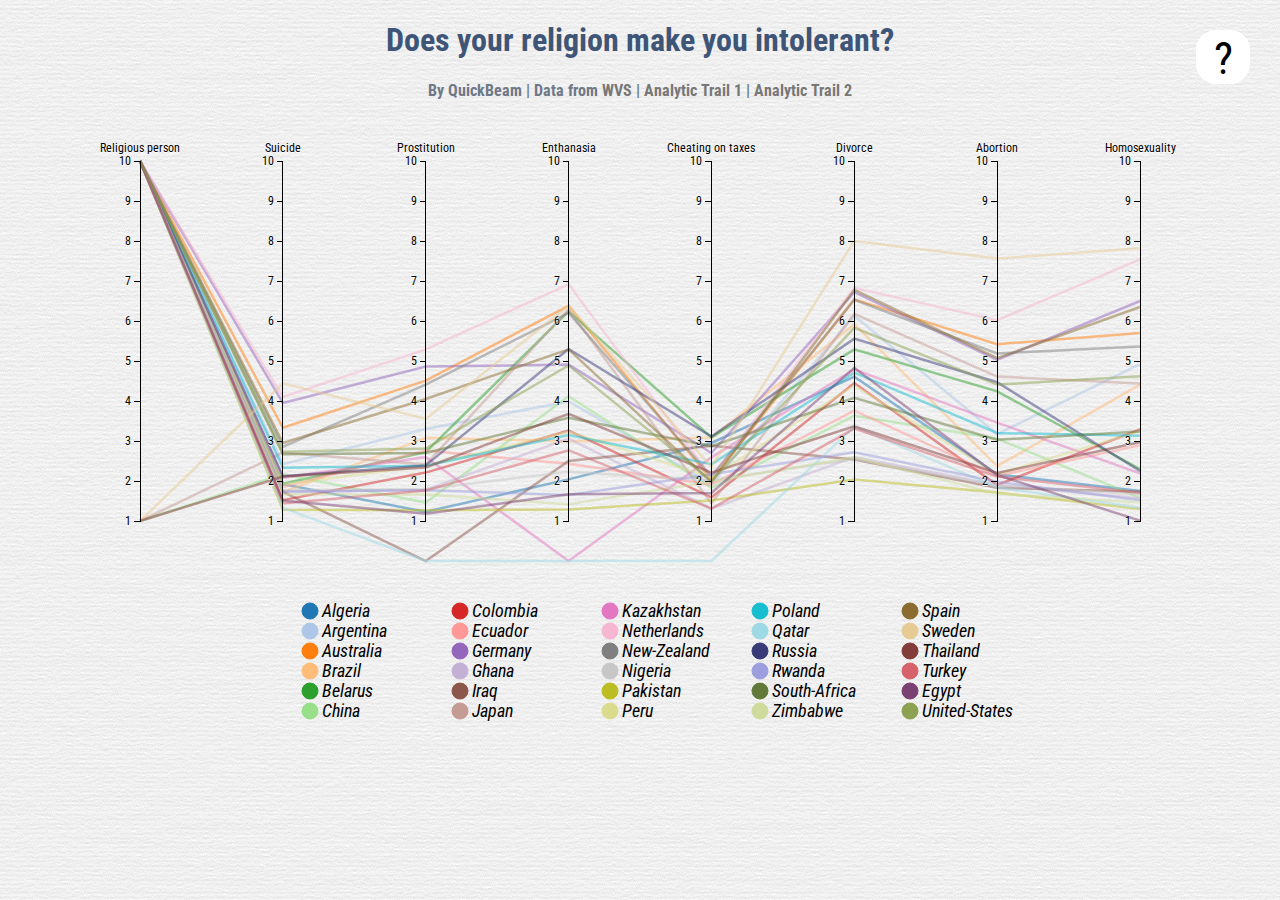
<file: project2/index.html>
<!DOCTYPE html>
<html>
<head>
  <meta http-equiv="Content-Type" content="text/html;charset=utf-8"/>
  <title>Does your religion make you intolerant?</title>
  <link type="text/css" rel="stylesheet" href="style.css"/>
  <link type="text/css" rel="stylesheet" href="countries.css"/>
  <link href="https://fonts.googleapis.com/css?family=Roboto+Condensed" rel="stylesheet">
  <style type="text/css">

    svg {
      font-size: 12px;
    }

    .foreground path {
      fill: none;
      stroke-opacity: .5;
      stroke-width: 2.5px;
    }

    .foreground path.fade {
      stroke: #000;
      stroke-opacity: .05;
    }

    .legend {
      font-size: 18px;
      font-style: oblique;
    }

    .legend line {
      stroke-width: 2px;
    }

    .brush .extent {
      fill-opacity: .3;
      stroke: #fff;
      shape-rendering: crispEdges;
    }

    .axis line, .axis path {
      fill: none;
      stroke: #000;
      shape-rendering: crispEdges;
    }

    .axis text {
      text-shadow: 0 1px 0 #fff;
      cursor: move;
    }

  </style>
</head>
<body>
<h1 id="headerTitle">
  Does your religion make you intolerant?
</h1>
<h4 id="headerTitle">
  By QuickBeam | Data from <a href="http://www.worldvaluessurvey.org/">WVS</a> | <a href="analytic_trail_1.html">Analytic Trail 1</a> | <a href="analytic_trail_2.html">Analytic Trail 2</a>
</h4>

<div class="helpIcon">?</div>
<div class="instructionBox"><div class="infoText">The first variable gives whether the people of each country consider themselves religious or not. A religious country is represented by a 10 and a non-religious country is represented by a 1. The other 7 variables represents different dilemmas in life, and the ability to justify these, on a scale from 1 to 10. 1 = "Never Justifiable" and 10 = "Always Justifiable". Zeros means that the WVS lacks data for that country and that specific variable. You can brush the data by marking different parts on the variable scales. You can also edit the order of the variables, to see different correlations and patterns even better.</div><div class="closeIcon">x</div></div>
<div class="darkBackground"></div>

<script type="text/javascript" src="d3/d3.js"></script>
<script type="text/javascript" src="d3/d3.csv.js"></script>
<script type="text/javascript" src="js/jquery-3.1.1.min.js"></script>

<script type="text/javascript">

var countryList = ["Algeria", "Argentina", "Australia", "Brazil","Belarus", "China", "Colombia", "Ecuador","Germany", "Ghana", "Iraq", "Japan","Kazakhstan", "Netherlands", "New-Zealand", "Nigeria","Pakistan", "Peru", "Poland", "Qatar","Russia", "Rwanda", "South-Africa", "Zimbabwe","Spain", "Sweden", "Thailand", "Turkey","Egypt", "United-States"],
    traits = ["Religious person", "Suicide", "Prostitution", "Enthanasia", "Cheating on taxes", "Divorce", "Abortion", "Homosexuality"];

var m = [40, 100, 200, 100],
    w = 1200 - m[1] - m[3],
    h = 600 - m[0] - m[2];

var x = d3.scale.ordinal().domain(traits).rangePoints([0, w]),
    y = {};

var line = d3.svg.line(),
    axis = d3.svg.axis().orient("left"),
    foreground;

var svg = d3.select("body").append("svg:svg")
    .attr("width", w + m[1] + m[3])
    .attr("height", h + m[0] + m[2])
  .append("svg:g")
    .attr("transform", "translate(" + m[3] + "," + m[0] + ")");

d3.csv("data.csv", function(countries) {

  traits.forEach(function(d) {
    countries.forEach(function(p) {
      p[d] = +p[d];
    });

    y[d] = d3.scale.linear()
        .domain([10,1])
        .range([0, h]);

    y[d].brush = d3.svg.brush()
        .y(y[d])
        .on("brush", brush);
 });

  var n = 0;
  var height = 430;
  var legend = svg.selectAll("g.legend")
      .data(countryList)
    .enter().append("svg:g")
      .attr("class", function(d) { return "legend legend-" + d; })
      .attr("transform", function(d, i) {
        if(i <= 5) {
          n++;
          return "translate(170," + (n * 20 + height) + ")";
        }
        if(i == 6) {
          n = 0;
          n++;
          return "translate(320," + (n * 20 + height) + ")";
        }
        if(i > 6 && i < 12) {
          n++;
          return "translate(320," + (n * 20 + height) + ")";
        }
        if(i == 12) {
          n = 0;
          n++;
          return "translate(470," + (n * 20 + height) + ")";
        }
        if(i > 12 && i < 18) {
          n++;
          return "translate(470," + (n * 20 + height) + ")";
        }
        if(i == 18) {
          n = 0;
          n++;
          return "translate(620," + (n * 20 + height) + ")";
        }
        if(i > 18 && i < 24) {
          n++;
          return "translate(620," + (n * 20 + height) + ")";
        }
        if(i == 24) {
          n = 0;
          n++;
          return "translate(770," + (n * 20 + height) + ")";
        }
        if(i > 24) {
          n++;
          return "translate(770," + (n * 20 + height) + ")";
        }
      });

  legend.append("svg:circle")
      .attr("class", String)
      .attr("r", 8);

  legend.append("svg:text")
      .attr("x", 12)
      .attr("dy", ".31em")
      .text(function(d) { return d; });

  foreground = svg.append("svg:g")
      .attr("class", "foreground")
    .selectAll("path")
      .data(countries)
    .enter().append("svg:path")
      .attr("d", path)
      .attr("class", function(d) { return d.countries; });

  var g = svg.selectAll(".trait")
      .data(traits)
    .enter().append("svg:g")
      .attr("class", "trait")
      .attr("transform", function(d) { return "translate(" + x(d) + ")"; })
      .call(d3.behavior.drag()
      .origin(function(d) { return {x: x(d)}; })
      .on("dragstart", dragstart)
      .on("drag", drag)
      .on("dragend", dragend));

  g.append("svg:g")
      .attr("class", "axis")
      .each(function(d) { d3.select(this).call(axis.scale(y[d])); })
    .append("svg:text")
      .attr("text-anchor", "middle")
      .attr("y", -9)
      .text(String);

  g.append("svg:g")
      .attr("class", "brush")
      .each(function(d) { d3.select(this).call(y[d].brush); })
    .selectAll("rect")
      .attr("x", -8)
      .attr("width", 16);

  function dragstart(d) {
    i = traits.indexOf(d);
  }

  function drag(d) {
    x.range()[i] = d3.event.x;
    traits.sort(function(a, b) { return x(a) - x(b); });
    g.attr("transform", function(d) { return "translate(" + x(d) + ")"; });
    foreground.attr("d", path);
  }

  function dragend(d) {
    x.domain(traits).rangePoints([0, w]);
    var t = d3.transition().duration(500);
    t.selectAll(".trait").attr("transform", function(d) { return "translate(" + x(d) + ")"; });
    t.selectAll(".foreground path").attr("d", path);
  }
});

function path(d) {
  return line(traits.map(function(p) { return [x(p), y[p](d[p])]; }));
}

function brush() {
  var actives = traits.filter(function(p) { return !y[p].brush.empty(); }),
      extents = actives.map(function(p) { return y[p].brush.extent(); });
  foreground.classed("fade", function(d) {
    return !actives.every(function(p, i) {
      return extents[i][0] <= d[p] && d[p] <= extents[i][1];
    });
  });
  foreground.forEach(function(countries){
      countries.forEach(function(country){
        var countryName = $(country).attr("class").split(' ')[0];
        if ($(country).hasClass("fade")){
          $(".legend").has("." + countryName).css("opacity", "0.2");
        } else {
          $(".legend").has("." + countryName).css("opacity", "1.0");
        }
      });
  });
}

$(".helpIcon").on("click", function(){
  $(".darkBackground").fadeIn('fast');
  $(".instructionBox").fadeIn('fast');
});

$(".closeIcon").on("click", function(){
  $(".darkBackground").fadeOut('fast');
  $(".instructionBox").fadeOut('fast');
});

</script>

</body>
</html>
</file>
<file: project2/style.css>
body {
  font-family: 'Roboto Condensed', sans-serif;
  background: url("background.jpeg");
  background-color: #fff;
}

a:link, a:visited {
  color: #777;
  text-decoration: none;
}

a:hover {
  color: #666;
}

h1 {
  color: #3f5577;
}

h4 {
  color: #6e7887;
}

blockquote {
  margin: 0;
}

blockquote:before {
  content: "“";
  position: absolute;
  left: -.4em;
}

blockquote:after {
  content: "”";
  position: absolute;
}

body > ul {
  margin: 0;
  padding: 0;
}

.invert {
  background: #1f1f1f;
  color: #dcdccc;
}

.invert h2, .invert h3 {
  color: #7f9f7f;
}

.string, .regexp {
  color: #f39;
}

.keyword {
  color: #00c;
}

.comment {
  color: #777;
  font-style: oblique;
}

.number {
  color: #369;
}

.class, .special {
  color: #1181B8;
}

body > svg {
  position: relative;
  left: 50%;
  -webkit-transform: translateX(-50%);
  -ms-transform: translateX(-50%);
  transform: translateX(-50%);
}

#headerTitle {
  text-align: center;
}

.helpIcon {
  width: 50px;
  height: 50px;
  background-color: #fff;
  position: absolute;
  top: 30px;
  right: 30px;
  cursor: pointer;
  text-align: center;
  font-size: 45px;
  border-radius: 20px;
  border: 2px solid #fff;
}

.darkBackground {
  background-color: rgba(0, 0, 0, 0.7);
  width: 100%;
  height: 100%;
  position: absolute;
  top: 0;
  left: 0;
  z-index: 10;
  display: none;
}

.instructionBox {
  position: absolute;
  z-index: 11;
  top: 200px;
  left: 475px;
  background-color: #fff;
  width: 400px;
  height: 300px;
  display: none;
}

.instructionBox .closeIcon {
  position: absolute;
  top: 10px;
  right: 10px;
  border-radius: 20px;
  border: 1px solid #000;
  height: 30px;
  width: 30px;
  text-align: center;
  font-size: 22px;
  line-height: 27px;
  cursor: pointer;
}

.instructionBox .infoText {
  margin-top:50px;
  text-align: center;
}
</file>
<file: project2/countries.css>
.Algeria {
  stroke: #1f77b4;
  fill: #1f77b4;
}

.Argentina {
  stroke: #aec7e8;
  fill: #aec7e8;
}

.Australia {
  stroke: #ff7f0e;
  fill: #ff7f0e;
}

.Brazil {
  stroke: #ffbb78;
  fill: #ffbb78;
}

.Belarus {
  stroke: #2ca02c;
  fill: #2ca02c;
}

.China {
  stroke: #98df8a;
  fill: #98df8a;
}

.Colombia {
  stroke: #d62728;
  fill: #d62728;
}

.Ecuador {
  stroke: #ff9896;
  fill: #ff9896;
}

.Germany {
  stroke: #9467bd;
  fill: #9467bd;
}

.Ghana {
  stroke: #c5b0d5;
  fill: #c5b0d5;
}

.Iraq {
  stroke: #8c564b;
  fill: #8c564b;
}

.Japan {
  stroke: #c49c94;
  fill: #c49c94;
}

.Kazakhstan {
  stroke: #e377c2;
  fill: #e377c2;
}

.Netherlands {
  stroke: #f7b6d2;
  fill: #f7b6d2;
}

.New-Zealand {
  stroke: #7f7f7f;
  fill: #7f7f7f;
}

.Nigeria {
  stroke: #c7c7c7;
  fill: #c7c7c7;
}

.Pakistan {
  stroke: #bcbd22;
  fill: #bcbd22;
}

.Peru {
  stroke: #dbdb8d;
  fill: #dbdb8d;
}

.Poland {
  stroke: #17becf;
  fill: #17becf;
}

.Qatar {
  stroke: #9edae5;
  fill: #9edae5;
}

.Russia {
  stroke: #393b79;
  fill: #393b79;
}

.Rwanda {
  stroke: #9c9ede;
  fill: #9c9ede;
}

.South-Africa {
  stroke: #637939;
  fill: #637939;
}

.Zimbabwe {
  stroke: #cedb9c;
  fill: #cedb9c;
}

.Spain {
  stroke: #8c6d31;
  fill: #8c6d31;
}

.Sweden {
  stroke: #e7cb94;
  fill: #e7cb94;
}

.Thailand {
  stroke: #843c39;
  fill: #843c39;
}

.Turkey {
  stroke: #d6616b;
  fill: #d6616b;
}

.Egypt {
  stroke: #7b4173;
  fill: #7b4173;
}

.United-States {
  stroke: #8ca252;
  fill: #8ca252;
}
</file>
